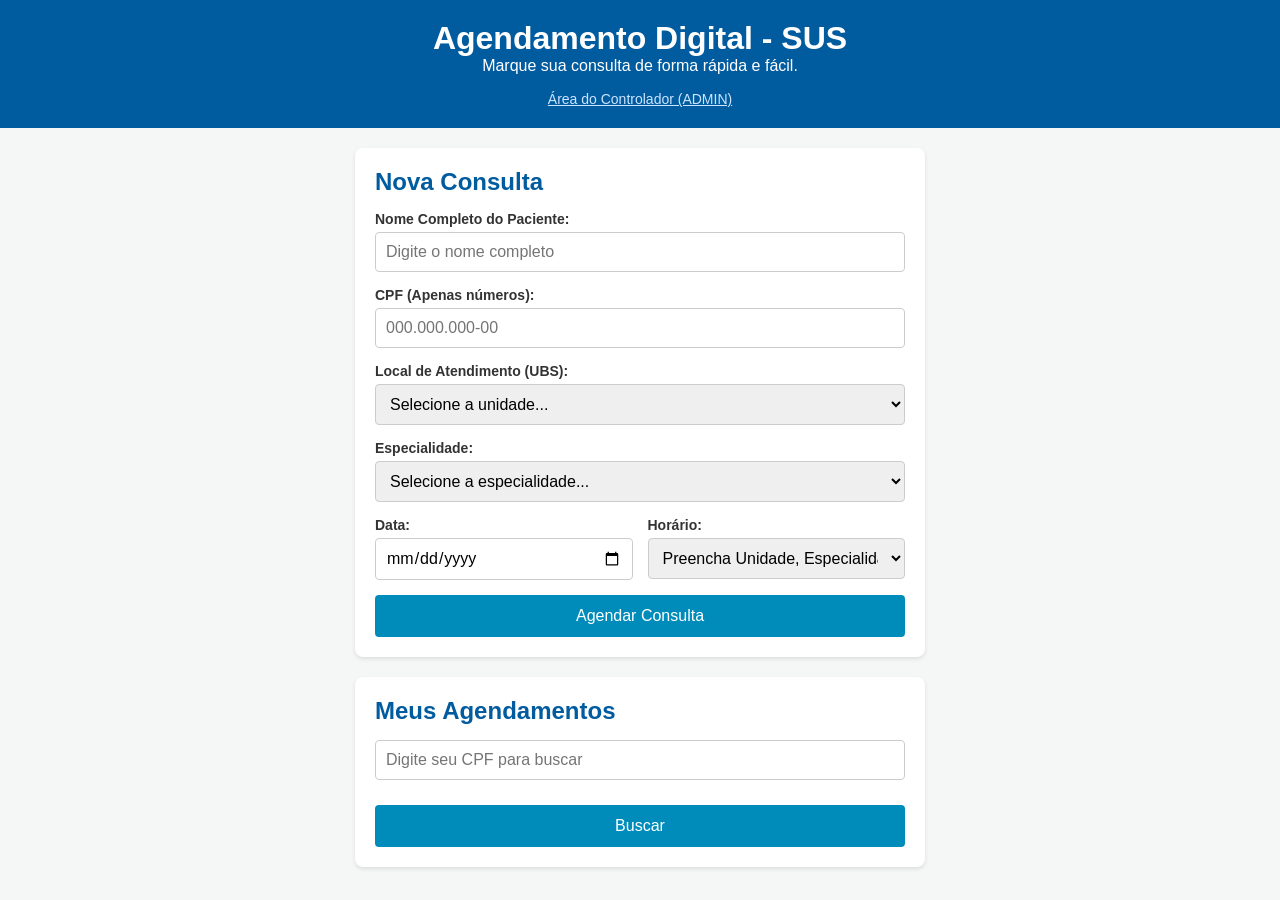
<file: index.html>
<!DOCTYPE html>
<html lang="pt-BR">
<head>
    <meta charset="UTF-8">
    <meta name="viewport" content="width=device-width, initial-scale=1.0">
    <title>Agendamento SUS - Região de Patrocínio</title>
    <link rel="stylesheet" href="style.css">
</head>
<body>
    <header>
        <h1>Agendamento Digital - SUS</h1>
        <p>Marque sua consulta de forma rápida e fácil.</p>
        <div style="margin-top: 15px;">
            <a href="admin.html" style="color: #cce5ff; text-decoration: underline; font-size: 14px;">Área do Controlador (ADMIN)</a>
        </div>
    </header>

    <main>
        <section id="area-agendamento">
            <h2>Nova Consulta</h2>
            <form id="form-agendamento">
                <label for="nome">Nome Completo do Paciente:</label>
                <input type="text" id="nome" placeholder="Digite o nome completo" required>

                <label for="cpf">CPF (Apenas números):</label>
                <input type="text" id="cpf" maxlength="14" placeholder="000.000.000-00" required>

                <label for="local">Local de Atendimento (UBS):</label>
                <select id="local" required>
                    <option value="" disabled selected>Selecione a unidade...</option>
                    <option value="UBS Morada Nova - Patrocínio">UBS Morada Nova - Patrocínio</option>
                    <option value="UBS Enéas - Patrocínio">UBS Enéas - Patrocínio</option>
                    <option value="UBS Centro - Guimarânia">UBS Centro - Guimarânia</option>
                    <option value="UBS Centro - Serra do Salitre">UBS Centro - Serra do Salitre</option>
                </select>

                <label for="especialidade">Especialidade:</label>
                <select id="especialidade" required>
                    <option value="" disabled selected>Selecione a especialidade...</option>
                    <option value="Clínico Geral">Clínico Geral</option>
                    <option value="Pediatria">Pediatria</option>
                    <option value="Ginecologia e Obstetrícia">Ginecologia e Obstetrícia</option>
                    <option value="Odontologia">Odontologia</option>
                    <option value="Psicologia">Psicologia</option>
                    <option value="Fisioterapia">Fisioterapia</option>
                    <option value="Nutrição">Nutrição</option>
                    <option value="Sala de Vacina">Sala de Vacina</option>
                </select>

                <div class="linha-tempo">
                    <div>
                        <label for="data">Data:</label>
                        <input type="date" id="data" required>
                    </div>
                    <div>
                        <label for="horario">Horário:</label>
                        <select id="horario" required>
                            <option value="" disabled selected>Preencha Unidade, Especialidade e Data...</option>
                        </select>
                    </div>
                </div>

                <button type="submit">Agendar Consulta</button>
            </form>
        </section>

        <section id="area-visualizacao">
            <h2>Meus Agendamentos</h2>
            <div class="busca-cpf">
                <input type="text" id="cpf-busca" maxlength="14" placeholder="Digite seu CPF para buscar">
                <button type="button" onclick="buscarAgendamentos()" style="margin-top: 10px;">Buscar</button>
            </div>
            <div id="lista-agendamentos"></div>
        </section>
    </main>

    <!-- Modal Customizado de Alerta (Obrigatório clicar em OK) -->
    <div id="alerta-overlay"></div>
    <div id="alerta-modal">
        <p id="alerta-mensagem"></p>
        <button type="button" id="btn-alerta-ok" class="btn-alerta-ok">OK</button>
    </div>

    <!-- Modal Customizado de Confirmação (Sim / Não) -->
    <div id="confirm-overlay"></div>
    <div id="confirm-modal">
        <p id="confirm-mensagem"></p>
        <div class="botoes-confirm">
            <button type="button" id="btn-confirm-sim" class="btn-confirm-sim">Sim</button>
            <button type="button" id="btn-confirm-nao" class="btn-confirm-nao">Não</button>
        </div>
    </div>

    <script src="script.js"></script>
</body>
</html>
</file>
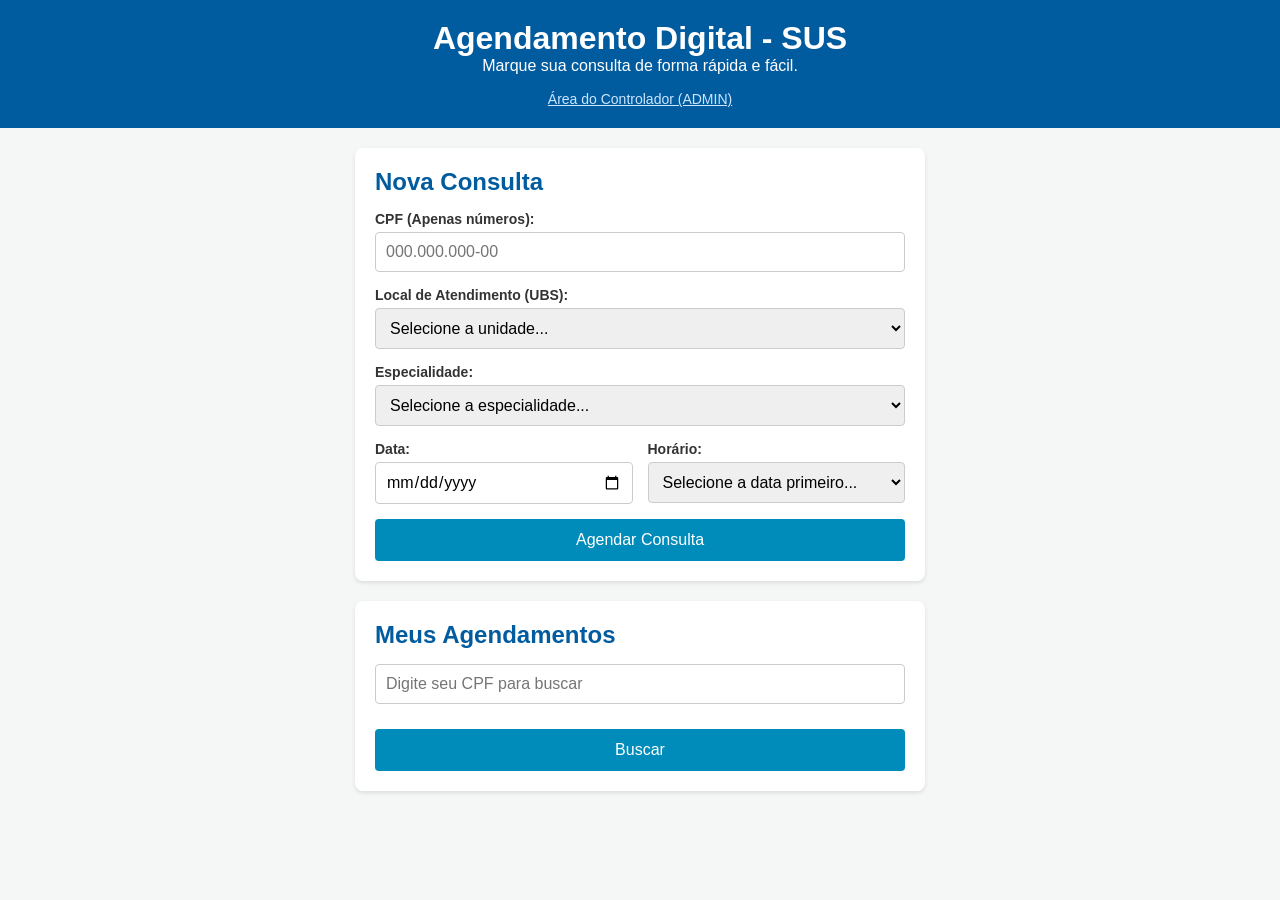
<file: templates/index.html>
<!DOCTYPE html>
<html lang="pt-BR">
<head>
    <meta charset="UTF-8">
    <meta name="viewport" content="width=device-width, initial-scale=1.0">
    <title>Agendamento SUS - Região de Patrocínio</title>
    <!-- Caminho alterado para /static -->
    <link rel="stylesheet" href="/static/style.css">
</head>
<body>
    <header>
        <h1>Agendamento Digital - SUS</h1>
        <p>Marque sua consulta de forma rápida e fácil.</p>
        <div style="margin-top: 15px;">
            <!-- Caminho alterado para a rota do Flask -->
            <a href="/admin" style="color: #cce5ff; text-decoration: underline; font-size: 14px;">Área do Controlador (ADMIN)</a>
        </div>
    </header>

    <main>
        <section id="area-agendamento">
            <h2>Nova Consulta</h2>
            <form id="form-agendamento">
                <label for="cpf">CPF (Apenas números):</label>
                <input type="text" id="cpf" maxlength="14" placeholder="000.000.000-00" required>

                <label for="local">Local de Atendimento (UBS):</label>
                <select id="local" required>
                    <option value="" disabled selected>Selecione a unidade...</option>
                    <option value="UBS Morada Nova - Patrocínio">UBS Morada Nova - Patrocínio</option>
                    <option value="UBS Enéas - Patrocínio">UBS Enéas - Patrocínio</option>
                    <option value="UBS Centro - Guimarânia">UBS Centro - Guimarânia</option>
                    <option value="UBS Centro - Serra do Salitre">UBS Centro - Serra do Salitre</option>
                </select>

                <label for="especialidade">Especialidade:</label>
                <select id="especialidade" required>
                    <option value="" disabled selected>Selecione a especialidade...</option>
                    <option value="Clínico Geral">Clínico Geral</option>
                    <option value="Pediatria">Pediatria</option>
                    <option value="Ginecologia e Obstetrícia">Ginecologia e Obstetrícia</option>
                    <option value="Odontologia">Odontologia</option>
                    <option value="Psicologia">Psicologia</option>
                    <option value="Fisioterapia">Fisioterapia</option>
                    <option value="Nutrição">Nutrição</option>
                    <option value="Sala de Vacina">Sala de Vacina</option>
                </select>

                <div class="linha-tempo">
                    <div>
                        <label for="data">Data:</label>
                        <input type="date" id="data" required>
                    </div>
                    <div>
                        <label for="horario">Horário:</label>
                        <select id="horario" required>
                            <option value="" disabled selected>Selecione a data primeiro...</option>
                        </select>
                    </div>
                </div>

                <button type="submit">Agendar Consulta</button>
            </form>
        </section>

        <section id="area-visualizacao">
            <h2>Meus Agendamentos</h2>
            <div class="busca-cpf">
                <input type="text" id="cpf-busca" maxlength="14" placeholder="Digite seu CPF para buscar">
                <button onclick="buscarAgendamentos()" style="margin-top: 10px;">Buscar</button>
            </div>
            <div id="lista-agendamentos">
            </div>
        </section>
    </main>

    <!-- Caminho alterado para /static -->
    <script src="/static/script.js"></script>
</body>
</html>
</file>
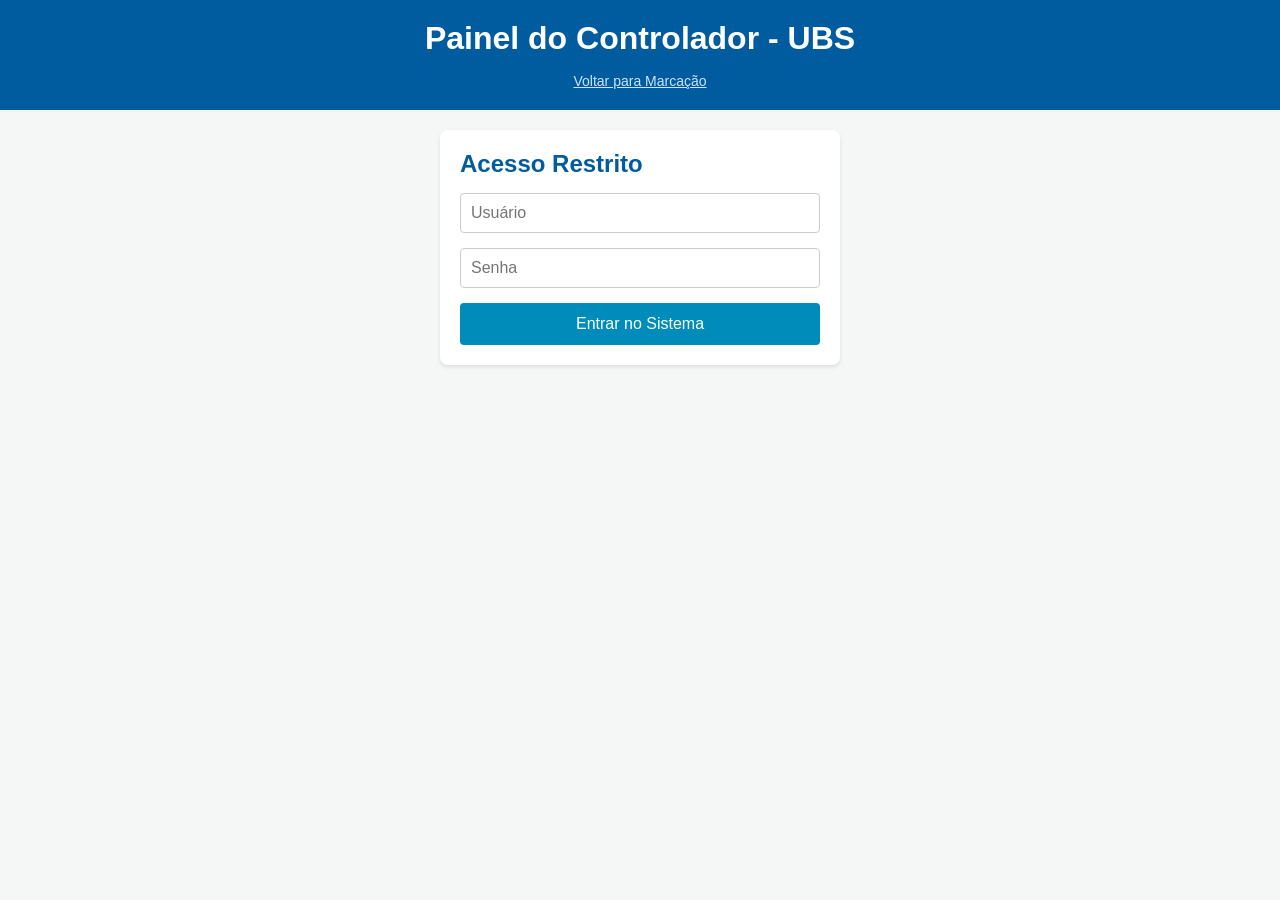
<file: admin.html>
<!DOCTYPE html>
<html lang="pt-BR">
<head>
    <meta charset="UTF-8">
    <meta name="viewport" content="width=device-width, initial-scale=1.0">
    <title>Painel ADMIN - SUS</title>
    <link rel="stylesheet" href="style.css">
    <style>
        #modal-overlay-remarcar { display: none; position: fixed; top: 0; left: 0; width: 100%; height: 100%; background: rgba(0,0,0,0.6); z-index: 999; }
        #modal-remarcar { display: none; position: fixed; top: 50%; left: 50%; transform: translate(-50%, -50%); background: white; padding: 25px; border-radius: 8px; box-shadow: 0 4px 15px rgba(0,0,0,0.2); z-index: 1000; width: 90%; max-width: 400px; }
        .btn-acao { padding: 5px 10px; border: none; border-radius: 4px; cursor: pointer; color: white; font-size: 12px; margin-right: 5px; }
        .btn-vermelho { background-color: #dc3545; }
        .btn-amarelo { background-color: #ffc107; color: #333; }
        .btn-cinza { background-color: #6c757d; }
        .btn-sair { background-color: #333; padding: 10px 20px; font-size: 14px; margin-top: 20px; float: right; }
        .botoes-modal { display: flex; gap: 10px; margin-top: 15px; }
    </style>
</head>
<body>
    <header>
        <h1>Painel do Controlador - UBS</h1>
        <div style="margin-top: 15px;">
            <a href="index.html" style="color: #cce5ff; text-decoration: underline; font-size: 14px;">Voltar para Marcação</a>
        </div>
    </header>
    <main style="max-width: 1100px;">
        <section id="login-section" style="max-width: 400px; margin: 0 auto;">
            <h2>Acesso Restrito</h2>
            <input type="text" id="usuario" placeholder="Usuário">
            <input type="password" id="senha" placeholder="Senha">
            <button type="button" onclick="fazerLogin()">Entrar no Sistema</button>
        </section>

        <section id="dashboard-section" style="display: none;">
            <h2>Todos os Agendamentos</h2>
            <button type="button" onclick="carregarTodos()" style="margin-bottom: 15px; max-width: 200px;">Atualizar Tabela</button>
            <div style="overflow-x: auto;">
                <table>
                    <thead>
                        <tr>
                            <th>ID</th>
                            <th>Paciente</th>
                            <th>CPF</th>
                            <th>Local</th>
                            <th>Especialidade</th>
                            <th>Data</th>
                            <th>Horário</th>
                            <th>Status</th>
                            <th>Ações</th>
                        </tr>
                    </thead>
                    <tbody id="tabela-corpo"></tbody>
                </table>
            </div>
            <!-- O botão de Logout foi realocado para o final da tabela -->
            <div style="text-align: right; margin-top: 15px;">
                <button type="button" class="btn-acao btn-sair" style="float: none;" onclick="fazerLogout()">Sair (Logout)</button>
            </div>
        </section>
    </main>

    <!-- Modal de Remarcação -->
    <div id="modal-overlay-remarcar"></div>
    <div id="modal-remarcar">
        <h3>Remarcar Consulta</h3>
        <p style="margin-bottom: 15px; font-size: 14px; color: #555;">ID: <span id="modal-id"></span></p>
        
        <label>Nova Data:</label>
        <input type="date" id="nova-data" required onchange="gerarHorariosAdminModal()">
        
        <label>Novo Horário:</label>
        <select id="novo-horario" required>
            <option value="" disabled selected>Selecione a data primeiro...</option>
        </select>
        
        <div class="botoes-modal">
            <button type="button" onclick="salvarRemarcacao()" style="background-color: #28a745;">Salvar</button>
            <button type="button" onclick="fecharModal()" style="background-color: #6c757d;">Cancelar</button>
        </div>
    </div>

    <!-- Modais Customizados de Alerta e Confirmação -->
    <div id="alerta-overlay"></div>
    <div id="alerta-modal">
        <p id="alerta-mensagem"></p>
        <button type="button" id="btn-alerta-ok" class="btn-alerta-ok">OK</button>
    </div>

    <div id="confirm-overlay"></div>
    <div id="confirm-modal">
        <p id="confirm-mensagem"></p>
        <div class="botoes-confirm">
            <button type="button" id="btn-confirm-sim" class="btn-confirm-sim">Sim</button>
            <button type="button" id="btn-confirm-nao" class="btn-confirm-nao">Não</button>
        </div>
    </div>

    <script>
        const API_URL = 'https://gsqxz.pythonanywhere.com';
        
        let idAgendamentoEmFoco = null;
        let horarioAnteriorDoAgendamento = null;
        let dataAnteriorDoAgendamento = null;
        let localAgendamentoEmFoco = null;
        let especialidadeAgendamentoEmFoco = null;

        function mostrarAlerta(mensagem) {
            return new Promise((resolve) => {
                const modal = document.getElementById('alerta-modal');
                const overlay = document.getElementById('alerta-overlay');
                const texto = document.getElementById('alerta-mensagem');
                const btnOk = document.getElementById('btn-alerta-ok');

                texto.innerText = mensagem;
                overlay.style.display = 'block';
                modal.style.display = 'block';

                const novoBtnOk = btnOk.cloneNode(true);
                btnOk.parentNode.replaceChild(novoBtnOk, btnOk);

                novoBtnOk.addEventListener('click', () => {
                    overlay.style.display = 'none';
                    modal.style.display = 'none';
                    resolve(); 
                });
            });
        }

        function fecharAlerta() {
            document.getElementById('alerta-overlay').style.display = 'none';
            document.getElementById('alerta-modal').style.display = 'none';
        }

        function mostrarConfirm(mensagem) {
            return new Promise((resolve) => {
                document.getElementById('confirm-mensagem').innerText = mensagem;
                document.getElementById('confirm-overlay').style.display = 'block';
                document.getElementById('confirm-modal').style.display = 'block';

                const btnSim = document.getElementById('btn-confirm-sim');
                const btnNao = document.getElementById('btn-confirm-nao');

                btnSim.onclick = null;
                btnNao.onclick = null;

                setTimeout(() => {
                    btnSim.onclick = () => { fecharConfirm(); resolve(true); };
                    btnNao.onclick = () => { fecharConfirm(); resolve(false); };
                }, 150);
            });
        }

        function fecharConfirm() {
            document.getElementById('confirm-overlay').style.display = 'none';
            document.getElementById('confirm-modal').style.display = 'none';
        }

        window.onload = function() {
            if (sessionStorage.getItem('adminLogado') === 'true') {
                document.getElementById('login-section').style.display = 'none';
                document.getElementById('dashboard-section').style.display = 'block';
                carregarTodos();
            }
        };

        async function fazerLogin() {
            const usuario = document.getElementById('usuario').value;
            const senha = document.getElementById('senha').value;
            try {
                const res = await fetch(`${API_URL}/login`, {
                    method: 'POST',
                    headers: { 'Content-Type': 'application/json' },
                    body: JSON.stringify({ usuario, senha })
                });
                if (res.ok) {
                    sessionStorage.setItem('adminLogado', 'true');
                    document.getElementById('login-section').style.display = 'none';
                    document.getElementById('dashboard-section').style.display = 'block';
                    carregarTodos();
                } else {
                    await mostrarAlerta("Usuário ou senha incorretos.");
                }
            } catch (error) { await mostrarAlerta("Erro de conexão com o servidor."); }
        }

        function fazerLogout() {
            sessionStorage.removeItem('adminLogado');
            location.reload();
        }

        async function carregarTodos() {
            const res = await fetch(`${API_URL}/admin/todos`);
            const dados = await res.json();
            const tbody = document.getElementById('tabela-corpo');
            tbody.innerHTML = '';

            dados.forEach(a => {
                const dataF = a.data_consulta.split('-').reverse().join('/');
                const horF = a.horario.substring(0, 5);
                const corStatus = a.status === 'Cancelado' ? 'color: #dc3545;' : 'color: #28a745;';

                // Lógica Condicional de Ações do ADMIN (Botão novo de HARD DELETE)
                let botoesAcao = '';
                if (a.status === 'Ativo') {
                    botoesAcao = `
                        <button type="button" onclick="cancelar(${a.id})" class="btn-acao btn-vermelho">Cancelar</button>
                        <button type="button" onclick="abrirModal(${a.id}, '${a.data_consulta}', '${horF}', '${a.local}', '${a.especialidade}')" class="btn-acao btn-amarelo">Remarcar</button>
                    `;
                } else {
                    // Quando estiver cancelado, ele mostra a opção de limpar do sistema definitivamente
                    botoesAcao = `
                        <button type="button" onclick="limparRegistro(${a.id})" class="btn-acao btn-cinza">Limpar Registro</button>
                    `;
                }

                tbody.innerHTML += `
                    <tr>
                        <td>${a.id}</td>
                        <td>${a.nome}</td>
                        <td>${a.cpf}</td>
                        <td>${a.local}</td>
                        <td>${a.especialidade}</td>
                        <td>${dataF}</td>
                        <td>${horF}</td>
                        <td style="font-weight: bold; ${corStatus}">${a.status}</td>
                        <td style="min-width: 150px; text-align: center;">
                            ${botoesAcao}
                        </td>
                    </tr>
                `;
            });
        }

        async function cancelar(id) {
            const confirmou = await mostrarConfirm("Deseja cancelar este agendamento (Soft Delete)?");
            
            if (confirmou) {
                try {
                    await fetch(`${API_URL}/agendamentos/${id}`, { method: 'DELETE' });
                    await mostrarAlerta("Agendamento cancelado com sucesso!");
                    carregarTodos();
                } catch (error) {
                    await mostrarAlerta("Erro ao cancelar.");
                }
            }
        }

        // Função para Excluir Permanentemente do Banco (Hard Delete)
        async function limparRegistro(id) {
            const confirmou = await mostrarConfirm("Deseja realmente excluir este registro permanentemente do banco de dados? Esta ação não pode ser desfeita.");
            
            if (confirmou) {
                try {
                    const res = await fetch(`${API_URL}/admin/agendamentos/${id}/limpar`, { method: 'DELETE' });
                    if(res.ok) {
                        await mostrarAlerta("Registro removido do banco de dados com sucesso!");
                        carregarTodos();
                    } else {
                        const err = await res.json();
                        await mostrarAlerta(err.erro || "Erro ao tentar limpar o registro.");
                    }
                } catch (error) {
                    await mostrarAlerta("Erro de conexão ao tentar limpar.");
                }
            }
        }

        function abrirModal(id, dataAtual, horarioAtual, local, especialidade) {
            idAgendamentoEmFoco = id;
            horarioAnteriorDoAgendamento = horarioAtual;
            dataAnteriorDoAgendamento = dataAtual;
            localAgendamentoEmFoco = local;
            especialidadeAgendamentoEmFoco = especialidade;
            
            document.getElementById('modal-id').innerText = id;
            const hoje = new Date().toISOString().split('T')[0];
            document.getElementById('nova-data').setAttribute('min', hoje);
            document.getElementById('nova-data').value = dataAtual;

            gerarHorariosAdminModal();

            document.getElementById('modal-overlay-remarcar').style.display = 'block';
            document.getElementById('modal-remarcar').style.display = 'block';
        }

        function fecharModal() {
            document.getElementById('modal-overlay-remarcar').style.display = 'none';
            document.getElementById('modal-remarcar').style.display = 'none';
        }

        async function gerarHorariosAdminModal() {
            const selectHorario = document.getElementById('novo-horario');
            const dataSelecionada = document.getElementById('nova-data').value;
            selectHorario.innerHTML = '<option value="" disabled selected>Buscando disponibilidade...</option>';
            
            if(!dataSelecionada) return;

            try {
                const res = await fetch(`${API_URL}/horarios-ocupados?data=${dataSelecionada}&local=${localAgendamentoEmFoco}&especialidade=${especialidadeAgendamentoEmFoco}`);
                const ocupados = await res.json();

                selectHorario.innerHTML = '<option value="" disabled selected>Selecione um novo horário...</option>';
                const agora = new Date();
                const hojeStr = agora.toISOString().split('T')[0];
                const ehHoje = (dataSelecionada === hojeStr);

                for (let h = 8; h <= 16; h++) {
                    if (h === 12) continue; 
                    for (let m = 0; m < 60; m += 15) {
                        let horaStr = h.toString().padStart(2, '0');
                        let minStr = m.toString().padStart(2, '0');
                        let horarioValor = `${horaStr}:${minStr}`;

                        if (ehHoje) {
                            let horaAtual = agora.getHours();
                            let minAtual = agora.getMinutes();
                            if (h < horaAtual || (h === horaAtual && m <= minAtual)) continue; 
                        }

                        if (horarioValor === horarioAnteriorDoAgendamento && dataSelecionada === dataAnteriorDoAgendamento) {
                            selectHorario.innerHTML += `<option value="${horarioValor}" disabled style="color: gray;">🚫 ${horarioValor} - Horário já agendado (Atual)</option>`;
                        } else if (ocupados.includes(horarioValor)) {
                            selectHorario.innerHTML += `<option value="${horarioValor}" disabled style="color: red;">🚫 ${horarioValor} - Ocupado</option>`;
                        } else {
                            selectHorario.innerHTML += `<option value="${horarioValor}">${horarioValor}</option>`;
                        }
                    }
                }
            } catch (error) {
                selectHorario.innerHTML = '<option value="" disabled selected>Erro ao carregar horários</option>';
            }
        }

        async function salvarRemarcacao() {
            const data = document.getElementById('nova-data').value;
            const horario = document.getElementById('novo-horario').value;

            if(!data || !horario) {
                await mostrarAlerta("Preencha data e horário válidos.");
                return;
            }

            try {
                const res = await fetch(`${API_URL}/admin/agendamentos/${idAgendamentoEmFoco}/remarcar`, {
                    method: 'PUT',
                    headers: { 'Content-Type': 'application/json' },
                    body: JSON.stringify({ data, horario })
                });

                if (res.ok) {
                    await mostrarAlerta("Remarcado com sucesso!");
                    fecharModal();
                    carregarTodos();
                } else {
                    const err = await res.json();
                    await mostrarAlerta(err.erro);
                }
            } catch (error) { await mostrarAlerta("Erro ao remarcar."); }
        }
    </script>
</body>
</html>
</file>
<file: style.css>
* {
    box-sizing: border-box;
    font-family: Arial, sans-serif;
    margin: 0;
    padding: 0;
}

body {
    background-color: #f4f7f6;
    color: #333;
}

header {
    background-color: #005b9f; 
    color: white;
    padding: 20px;
    text-align: center;
}

main {
    max-width: 600px;
    margin: 20px auto;
    padding: 0 15px;
}

section {
    background: white;
    padding: 20px;
    border-radius: 8px;
    box-shadow: 0 2px 4px rgba(0,0,0,0.1);
    margin-bottom: 20px;
}

h2 {
    margin-bottom: 15px;
    color: #005b9f;
}

label {
    display: block;
    margin-bottom: 5px;
    font-weight: bold;
    font-size: 14px;
}

input, select {
    width: 100%;
    padding: 10px;
    margin-bottom: 15px;
    border: 1px solid #ccc;
    border-radius: 4px;
    font-size: 16px;
}

.linha-tempo {
    display: flex;
    gap: 15px;
}

.linha-tempo div {
    flex: 1;
}

button {
    background-color: #008CBA;
    color: white;
    border: none;
    padding: 12px 20px;
    font-size: 16px;
    border-radius: 4px;
    cursor: pointer;
    width: 100%;
}

button:hover {
    background-color: #005b9f;
}

.agendamento-card {
    border: 1px solid #ddd;
    padding: 15px;
    border-radius: 4px;
    margin-top: 10px;
    background-color: #fafafa;
}

.agendamento-card p {
    margin-bottom: 8px;
}

table {
    width: 100%;
    border-collapse: collapse;
    margin-top: 15px;
    font-size: 14px;
}

th, td {
    padding: 10px;
    border: 1px solid #ddd;
    text-align: left;
}

th {
    background-color: #005b9f;
    color: white;
}

/* --- MODAL DE ALERTA CUSTOMIZADO --- */
#alerta-overlay {
    display: none; 
    position: fixed; top: 0; left: 0;
    width: 100%; height: 100%; 
    background: rgba(0,0,0,0.6); 
    z-index: 9999;
}

#alerta-modal {
    display: none; 
    position: fixed; top: 50%; left: 50%; transform: translate(-50%, -50%);
    background: white; padding: 25px; border-radius: 8px; 
    box-shadow: 0 4px 15px rgba(0,0,0,0.2);
    z-index: 10000; width: 90%; max-width: 350px; 
    text-align: center;
}

#alerta-mensagem { 
    margin-bottom: 20px; font-size: 16px; color: #333; line-height: 1.5; 
}

.btn-alerta-ok { 
    background-color: #28a745; /* Verde */
    width: 100%; 
    font-weight: bold; 
    font-size: 16px;
}

.btn-alerta-ok:hover { 
    background-color: #218838; 
}

/* --- MODAL DE CONFIRMAÇÃO CUSTOMIZADO (SIM / NÃO) --- */
#confirm-overlay {
    display: none; position: fixed; top: 0; left: 0;
    width: 100%; height: 100%; background: rgba(0,0,0,0.6); 
    z-index: 9999;
}

#confirm-modal {
    display: none; position: fixed; top: 50%; left: 50%; transform: translate(-50%, -50%);
    background: white; padding: 25px; border-radius: 8px; 
    box-shadow: 0 4px 15px rgba(0,0,0,0.2);
    z-index: 10000; width: 90%; max-width: 350px; text-align: center;
}

#confirm-mensagem { 
    margin-bottom: 20px; font-size: 16px; color: #333; line-height: 1.5; 
}

.botoes-confirm {
    display: flex; gap: 10px; justify-content: center;
}

.btn-confirm-sim { 
    background-color: #dc3545; color: white; padding: 10px 20px; 
    border: none; border-radius: 4px; cursor: pointer; font-weight: bold; width: 100%;
}
.btn-confirm-sim:hover { background-color: #c82333; }

.btn-confirm-nao { 
    background-color: #6c757d; color: white; padding: 10px 20px; 
    border: none; border-radius: 4px; cursor: pointer; font-weight: bold; width: 100%;
}
.btn-confirm-nao:hover { background-color: #5a6268; }
</file>
<file: static/style.css>
* {
    box-sizing: border-box;
    font-family: Arial, sans-serif;
    margin: 0;
    padding: 0;
}

body {
    background-color: #f4f7f6;
    color: #333;
}

header {
    background-color: #005b9f; 
    color: white;
    padding: 20px;
    text-align: center;
}

main {
    max-width: 600px;
    margin: 20px auto;
    padding: 0 15px;
}

section {
    background: white;
    padding: 20px;
    border-radius: 8px;
    box-shadow: 0 2px 4px rgba(0,0,0,0.1);
    margin-bottom: 20px;
}

h2 {
    margin-bottom: 15px;
    color: #005b9f;
}

label {
    display: block;
    margin-bottom: 5px;
    font-weight: bold;
    font-size: 14px;
}

input, select {
    width: 100%;
    padding: 10px;
    margin-bottom: 15px;
    border: 1px solid #ccc;
    border-radius: 4px;
    font-size: 16px;
}

.linha-tempo {
    display: flex;
    gap: 15px;
}

.linha-tempo div {
    flex: 1;
}

button {
    background-color: #008CBA;
    color: white;
    border: none;
    padding: 12px 20px;
    font-size: 16px;
    border-radius: 4px;
    cursor: pointer;
    width: 100%;
}

button:hover {
    background-color: #005b9f;
}

.agendamento-card {
    border: 1px solid #ddd;
    padding: 15px;
    border-radius: 4px;
    margin-top: 10px;
    background-color: #fafafa;
}

.agendamento-card p {
    margin-bottom: 8px;
}

table {
    width: 100%;
    border-collapse: collapse;
    margin-top: 15px;
    font-size: 14px;
}

th, td {
    padding: 10px;
    border: 1px solid #ddd;
    text-align: left;
}

th {
    background-color: #005b9f;
    color: white;
}
</file>
